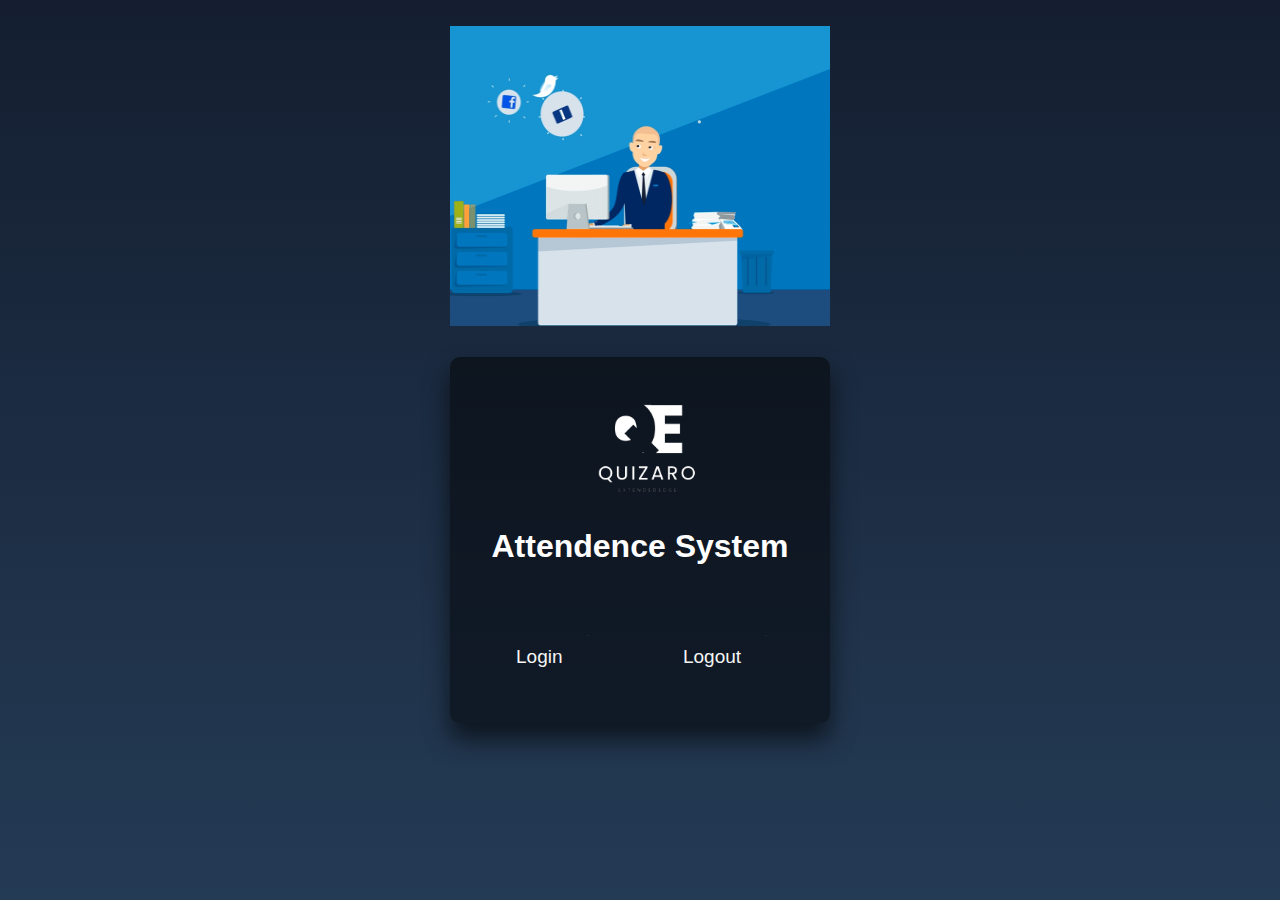
<file: index.html>
<!DOCTYPE html>

<html>

<head>
    <meta charset="utf-8">
    <meta http-equiv="X-UA-Compatible" content="IE=edge">
    <meta http-equiv="refresh" content="120">
    <title>Quizaro ExtendedEdge...</title>
    <meta name="description" content="">
    <meta name="viewport" content="width=device-width, initial-scale=1">
    <link rel="stylesheet" href="styles.css">
</head>

<body>

    <div class="home-animation">
        <img src="desk.gif" alt="Quizaro">
        <!-- <img src="offcie.gif" alt="Quizaro"> -->
    </div>
    <div class="login-box" id="login-box">
        <img class=" logo" src="quizaro.png" alt=" Quizaro">
        <h1>Attendence System </h1>

        <div class="box">
            <a style="margin-right: 4em;" href="Login.html">
                <span></span>
                <span></span>
                <span></span>
                <span></span>
                <button style="background: none;border: none;font-size: 19px;color: whitesmoke;" type="submit"
                    value="submit">
                    Login
                </button>
            </a>

            <a class="submit" href="Logout.html">
                <span></span>
                <span></span>
                <span></span>
                <span></span>
                <button style="background: none;border: none;font-size: 19px;color: whitesmoke;" type="submit"
                    value="submit">
                    Logout
                </button>
            </a>
        </div>

    </div>




</body>

</html>
</file>
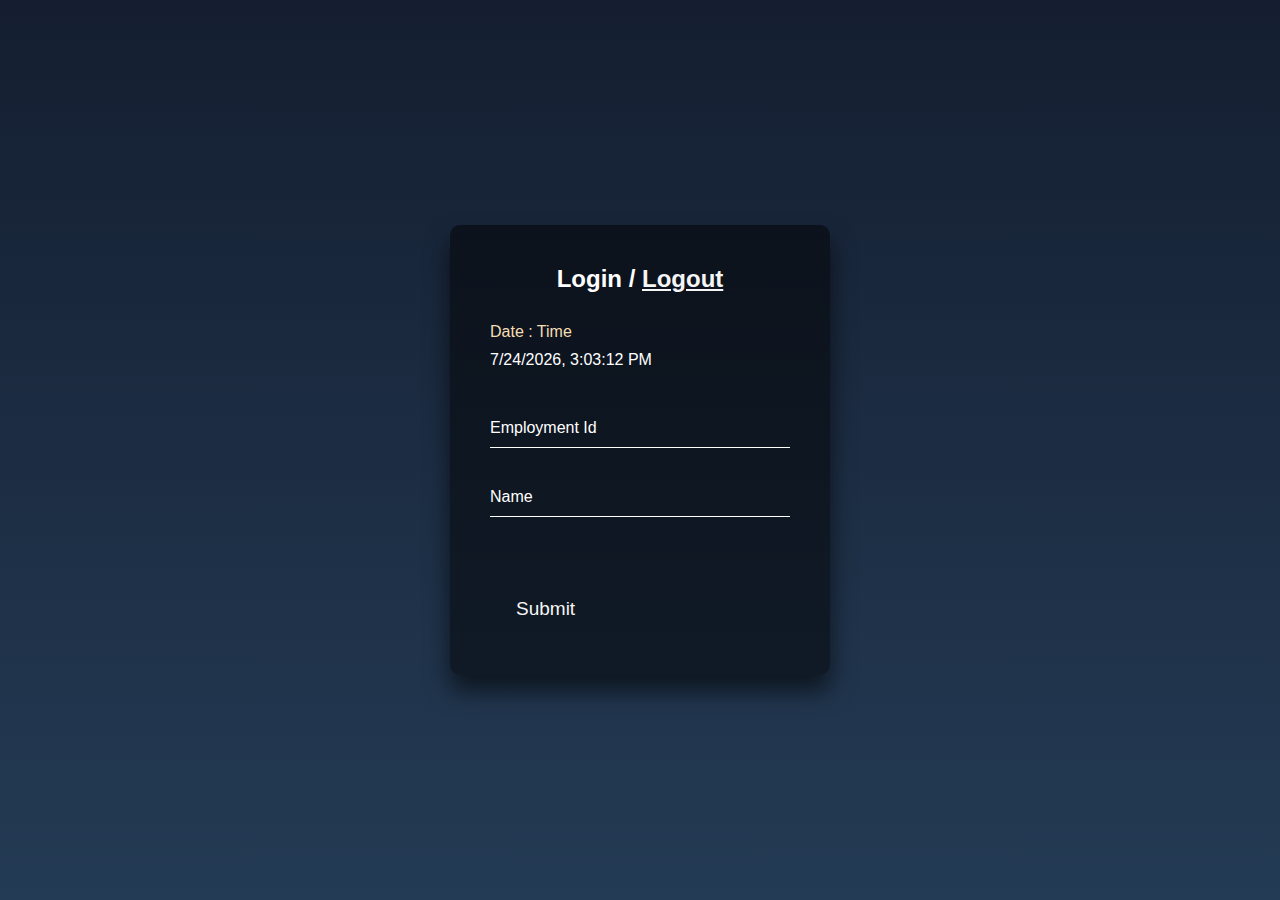
<file: Index.html>
<!DOCTYPE html>

<html>

<head>
    <meta charset="utf-8">
    <meta http-equiv="X-UA-Compatible" content="IE=edge">
    <meta http-equiv="refresh" content="30">
    <title>Quizaro ExtendedEdge...</title>
    <meta name="description" content="">
    <meta name="viewport" content="width=device-width, initial-scale=1">
    <link rel="stylesheet" href="styles.css">
</head>

<body>
    <div class="login-box">
        <h2>Login / <a style="box-shadow: none;color: whitesmoke" href="Logout.html">Logout</a></h2>
        <form method=" post" action="" name="Login-Form">
            <label style="color: wheat;">Date : Time</label>
            <div class="user-box">
                <input style="border-bottom: none;" id="datetime" name="Date Time" required="" readonly>
            </div>
            <div class="user-box">
                <input type="text" name="Employment Id" id="employmentid" required="">
                <label>Employment Id</label>
            </div>
            <div class="user-box">
                <input type="text" name="Fname" id="fname" required="">
                <label>Name</label>
            </div>



            <a class="submit" href="#">
                <span></span>
                <span></span>
                <span></span>
                <span></span>
                <button style="background: none;border: none;font-size: 19px;color: whitesmoke;" type="submit"
                    value="submit">
                    Submit
                </button>
            </a>

        </form>
    </div>

    <script src="script.js" async defer></script>
    <script>
        const scriptURL = 'https://script.google.com/macros/s/AKfycbzCWTPJq2VkGDBUK6XPnVQBx-K57NYe9dUa7-VLxGEUfAgJ3gVsxRjXOF7wgu0Wnhth/exec'
        const form = document.forms['Login-Form']

        form.addEventListener('submit', e => {
            e.preventDefault()
            fetch(scriptURL, { method: 'POST', body: new FormData(form) })
                .then(response => alert("Thank you! you Logged in successfully."))
                .then(() => { window.location.reload(); })
                .catch(error => console.error('Error!', error.message))
        })
    </script>
</body>

</html>
</file>
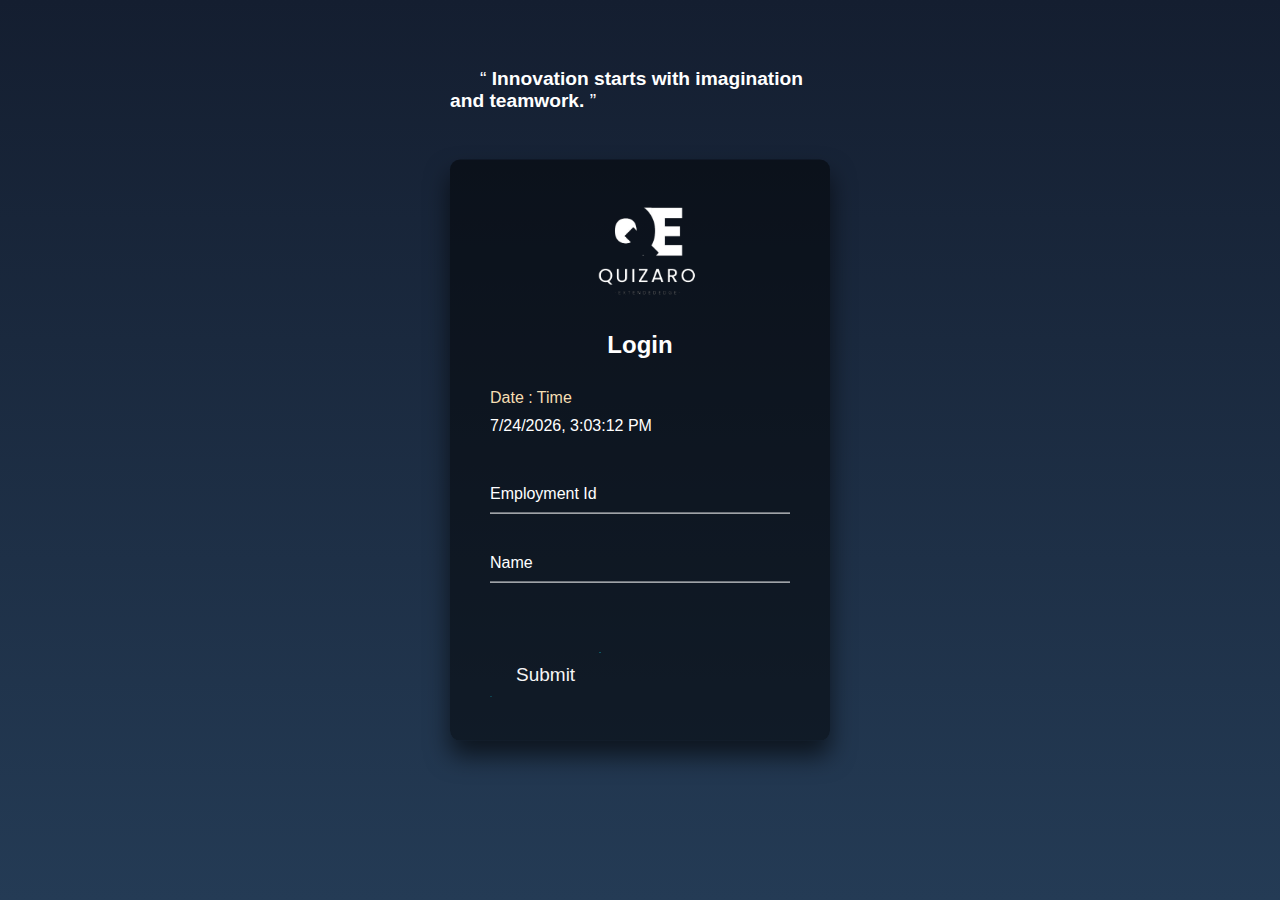
<file: Login.html>
<!DOCTYPE html>

<html>

<head>
    <meta charset="utf-8">
    <meta http-equiv="X-UA-Compatible" content="IE=edge">
    <meta http-equiv="refresh" content="120">
    <title>Quizaro ExtendedEdge...</title>
    <meta name="description" content="">
    <meta name="viewport" content="width=device-width, initial-scale=1">
    <link rel="stylesheet" href="styles.css">
    <script src="quoteofday.js" async defer></script>

</head>

<body onload="displayRandomQuote()">
    <div class="quotes ">
        <p>
            <q style="padding: 30px;"> <b id="quote"> </b> </q>
        </p>
    </div>
    <div class="login-box">
        <img class="logo" src="quizaro.png" alt="Quizaro">
        <h2>Login </h2>
        <form method=" post" action="" name="Login-Form">
            <label style="color: wheat;">Date : Time</label>
            <div class="user-box">
                <input style="border-bottom: none;" id="datetime" name="Date Time" required="" readonly>
            </div>
            <div class="user-box">
                <input type="text" name="Employment Id" id="employmentid" style="text-transform:uppercase" required="">
                <label>Employment Id</label>
            </div>
            <div class="user-box">
                <input type="text" name="Fname" id="fname" style="text-transform:capitalize" required="">
                <label>Name</label>
            </div>

            <a class="submit" href="index.html">
                <span></span>
                <span></span>
                <span></span>
                <span></span>
                <button style="background: none;border: none;font-size: 19px;color: whitesmoke;" type="submit"
                    value="submit">
                    Submit
                </button>
            </a>

        </form>
    </div>

    <script src="script.js" async defer></script>
    <script>
        const scriptURL = 'https://script.google.com/macros/s/AKfycbxo3IQavNOCN0l4-LmnIx6bRHPpHbz0SM-WSPbK-Mbd8TiRrDHmJr0MbSjKpiiPdIvY2g/exec'
        const form = document.forms['Login-Form']

        form.addEventListener('submit', e => {
            e.preventDefault()
            fetch(scriptURL, { method: 'POST', body: new FormData(form) })
                .then(response => alert("Thank you! you Logged in successfully."))
                .then(() => { window.location.reload(); })
                .catch(error => console.error('Error!', error.message))
        })
    </script>
</body>

</html>
</file>
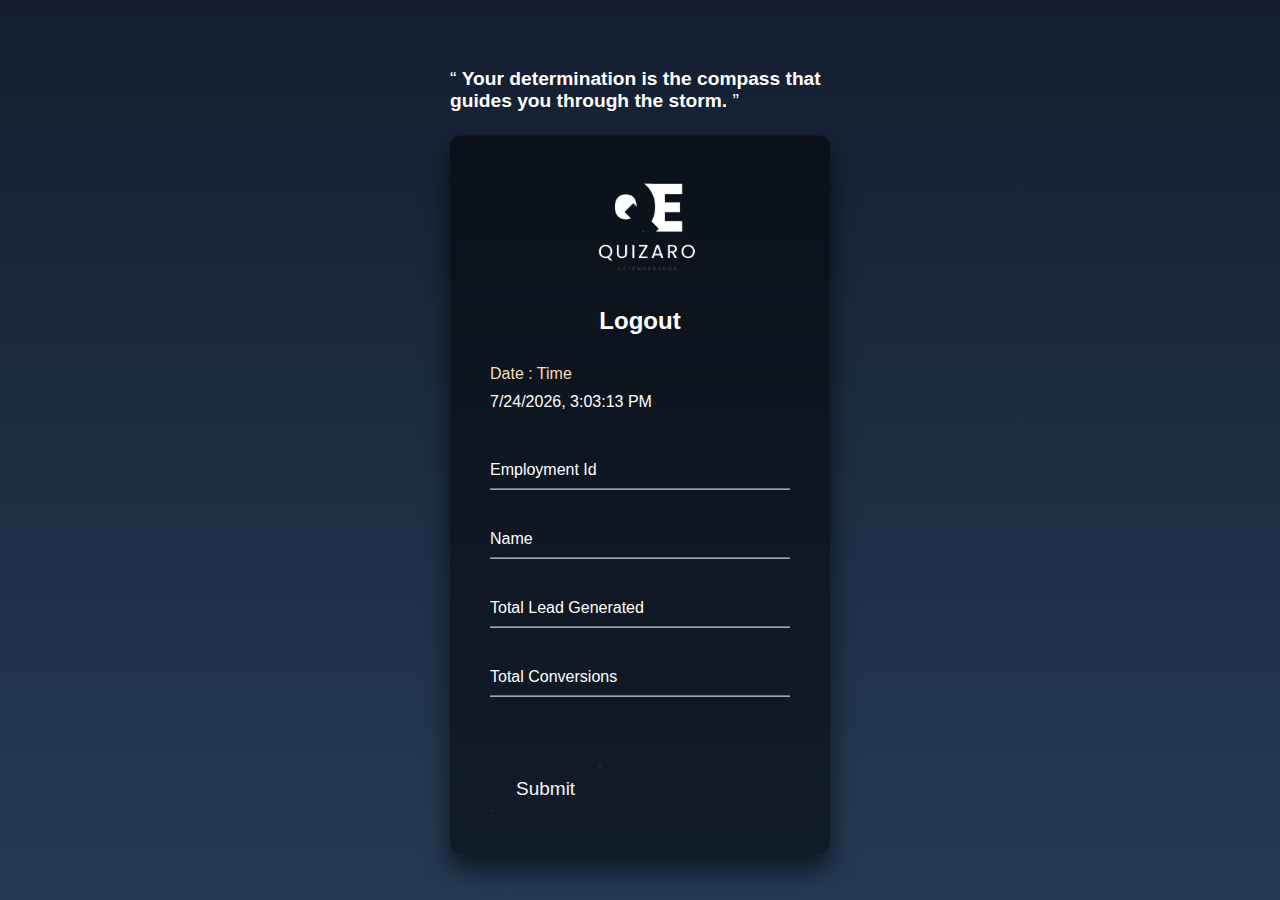
<file: Logout.html>
<!DOCTYPE html>

<html>

<head>
    <meta charset="utf-8">
    <meta http-equiv="X-UA-Compatible" content="IE=edge">
    <meta name="Developer" content="SLV Webpages">
    <meta http-equiv="refresh" content="120">
    <title>Quizaro ExtendedEdge...</title>
    <meta name="description" content="This is Login & Logout System for regular attendence....">
    <meta name="viewport" content="width=device-width, initial-scale=1">
    <link rel="stylesheet" href="styles.css">
</head>

<body onload="displayMotivationQuote()">
    <div class="quotes mquotes">
        <p>
            <q> <b id="motivation"> </b> </q>
        </p>
    </div>
    <div class="login-box" style="margin-top: 5vh;">
        <img class="logo" src="quizaro.png" alt=" Quizaro">
        <h2>Logout</h2>
        <form method="post" action="" name="Logout-Form">
            <label style="color: wheat;">Date : Time</label>
            <div class="user-box">
                <input style="border-bottom: none;" id="datetime" name="Date Time" required="" readonly>
            </div>
            <div class="user-box">
                <input type="text" name="Employment Id" id="employmentid" style="text-transform:uppercase" required="">
                <label>Employment Id</label>
            </div>
            <div class="user-box">
                <input type="text" name="Fname" id="fname" style="text-transform:capitalize" required="">
                <label>Name</label>
            </div>
            <div class="user-box">
                <input type="text" name="Total Leads" id="Lead" required="">
                <label>Total Lead Generated</label>
            </div>
            <div class="user-box">
                <input type="text" name="Total Conversions" id="conversions" required="">
                <label>Total Conversions</label>
            </div>
            <a class="submit" href="index.html">
                <span></span>
                <span></span>
                <span></span>
                <span></span>
                <button style="background: none;border: none;font-size: 19px;color: whitesmoke;" type="submit"
                    value="submit">
                    Submit
                </button>
            </a>

        </form>
    </div>

    <script src="script.js" async defer></script>
    <script src="motivation.js" async defer></script>
    <script>
        const scriptURL = 'https://script.google.com/macros/s/AKfycbzYoVoGBitH_hUQ4oI1r9Nw05pwUruqvLklA3-E3fBtV-3A6NirH7yebqwsZ1Ml7fskKw/exec'
        const form = document.forms['Logout-Form']

        form.addEventListener('submit', e => {
            e.preventDefault()
            fetch(scriptURL, { method: 'POST', body: new FormData(form) })
                .then(response => alert("Thank you! you Logged Out successfully."))
                .then(() => { window.location.reload(); })
                .catch(error => console.error('Error!', error.message))
        })
    </script>
</body>

</html>
</file>
<file: styles.css>
html {
    height: 100%;
}

body {
    margin: 0;
    padding: 0;
    font-family: sans-serif;
    background: linear-gradient(#141e30, #243b55);
}

.home-animation {
    margin: auto;
    margin-top: 2%;
    width: 380px;
    height: 300px;
}

.home-animation img {
    width: 100%;
    height: 100%;
}

.quotes {
    margin: auto;
    width: 380px;
    height: 20vh;
    display: flex;
    justify-content: center;
    align-items: center;
}

@media only screen and (max-width: 600px) {
    .mquotes {
        align-items: flex-start;

    }

}


.quotes p {
    width: 100%;
    align-content: center;
    color: white;
    font-family: 'Franklin Gothic Medium', 'Arial Narrow', Arial, sans-serif;
    font-size: larger;
}



.login-box {
    position: absolute;
    top: 50%;
    left: 50%;
    width: 380px;
    padding: 40px;
    transform: translate(-50%, -50%);
    background: rgba(0, 0, 0, .5);
    box-sizing: border-box;
    box-shadow: 0 15px 25px rgba(0, 0, 0, .6);
    border-radius: 10px;
}


#login-box {
    position: absolute;
    top: 60%;
    left: 50%;
    width: 380px;
    padding: 40px;
    transform: translate(-50%, -50%);
    background: rgba(0, 0, 0, .5);
    box-sizing: border-box;
    box-shadow: 0 15px 25px rgba(0, 0, 0, .6);
    border-radius: 10px;
}

@media only screen and (max-width: 400px) {
    .quotes {
        width: 345px;
    }

    .login-box {
        top: 60%;
    }

    #login-box {
        top: 70%;
    }

}

.login-box h2 {
    margin: 0 0 30px;
    padding: 0;
    color: #fff;
    text-align: center;
}

.login-box h1 {
    margin: 0 0 30px;
    padding: 0;
    color: #fff;
    text-align: center;

}

.login-box .logo {
    width: 35%;
    height: 35%;
    margin-left: 35%;
    margin-bottom: 1.5em;
    filter: invert();
}

.login-box .user-box {
    position: relative;
}

.login-box .user-box input {
    width: 100%;
    padding: 10px 0;
    font-size: 16px;
    color: #fff;
    margin-bottom: 30px;
    border: none;
    border-bottom: 1px solid #fff;
    outline: none;
    background: transparent;
}

.login-box .user-box label {
    position: absolute;
    top: 0;
    left: 0;
    padding: 10px 0;
    font-size: 16px;
    color: #fff;
    pointer-events: none;
    transition: .5s;
}

.login-box .user-box input:focus~label,
.login-box .user-box input:valid~label {
    top: -20px;
    left: 0;
    color: #03e9f4;
    font-size: 12px;
}

.login-box form a {
    position: relative;
    display: inline-block;
    padding: 10px 20px;
    color: #03e9f4;
    font-size: 16px;
    text-decoration: none;
    text-transform: uppercase;
    overflow: hidden;
    transition: .5s;
    margin-top: 40px;
    letter-spacing: 4px
}

.login-box .box a {
    position: relative;
    display: inline-block;
    padding: 10px 20px;
    color: #03e9f4;
    font-size: 16px;
    text-decoration: none;
    text-transform: uppercase;
    overflow: hidden;
    transition: .5s;
    margin-top: 40px;
    letter-spacing: 4px
}

.login-box a:hover {
    /* background: #03e9f4; */
    color: #fff;
    border-radius: 5px;
    box-shadow: 0 0 5px #03e9f4,
        0 0 25px #03e9f4,
        0 0 50px #03e9f4,
        0 0 100px #03e9f4;
}

.login-box a span {
    position: absolute;
    display: block;
}

.login-box a span:nth-child(1) {
    top: 0;
    left: -100%;
    width: 100%;
    height: 2px;
    background: linear-gradient(90deg, transparent, #03e9f4);
    animation: btn-anim1 1s linear infinite;
}

@keyframes btn-anim1 {
    0% {
        left: -100%;
    }

    50%,
    100% {
        left: 100%;
    }
}

.login-box a span:nth-child(2) {
    top: -100%;
    right: 0;
    width: 2px;
    height: 100%;
    background: linear-gradient(180deg, transparent, #03e9f4);
    animation: btn-anim2 1s linear infinite;
    animation-delay: .25s
}

@keyframes btn-anim2 {
    0% {
        top: -100%;
    }

    50%,
    100% {
        top: 100%;
    }
}

.login-box a span:nth-child(3) {
    bottom: 0;
    right: -100%;
    width: 100%;
    height: 2px;
    background: linear-gradient(270deg, transparent, #03e9f4);
    animation: btn-anim3 1s linear infinite;
    animation-delay: .5s
}




@keyframes btn-anim3 {
    0% {
        right: -100%;
    }

    50%,
    100% {
        right: 100%;
    }
}

.login-box a span:nth-child(4) {
    bottom: -100%;
    left: 0;
    width: 2px;
    height: 100%;
    background: linear-gradient(360deg, transparent, #03e9f4);
    animation: btn-anim4 1s linear infinite;
    animation-delay: .75s
}

@keyframes btn-anim4 {
    0% {
        bottom: -100%;
    }

    50%,
    100% {
        bottom: 100%;
    }
}
</file>
